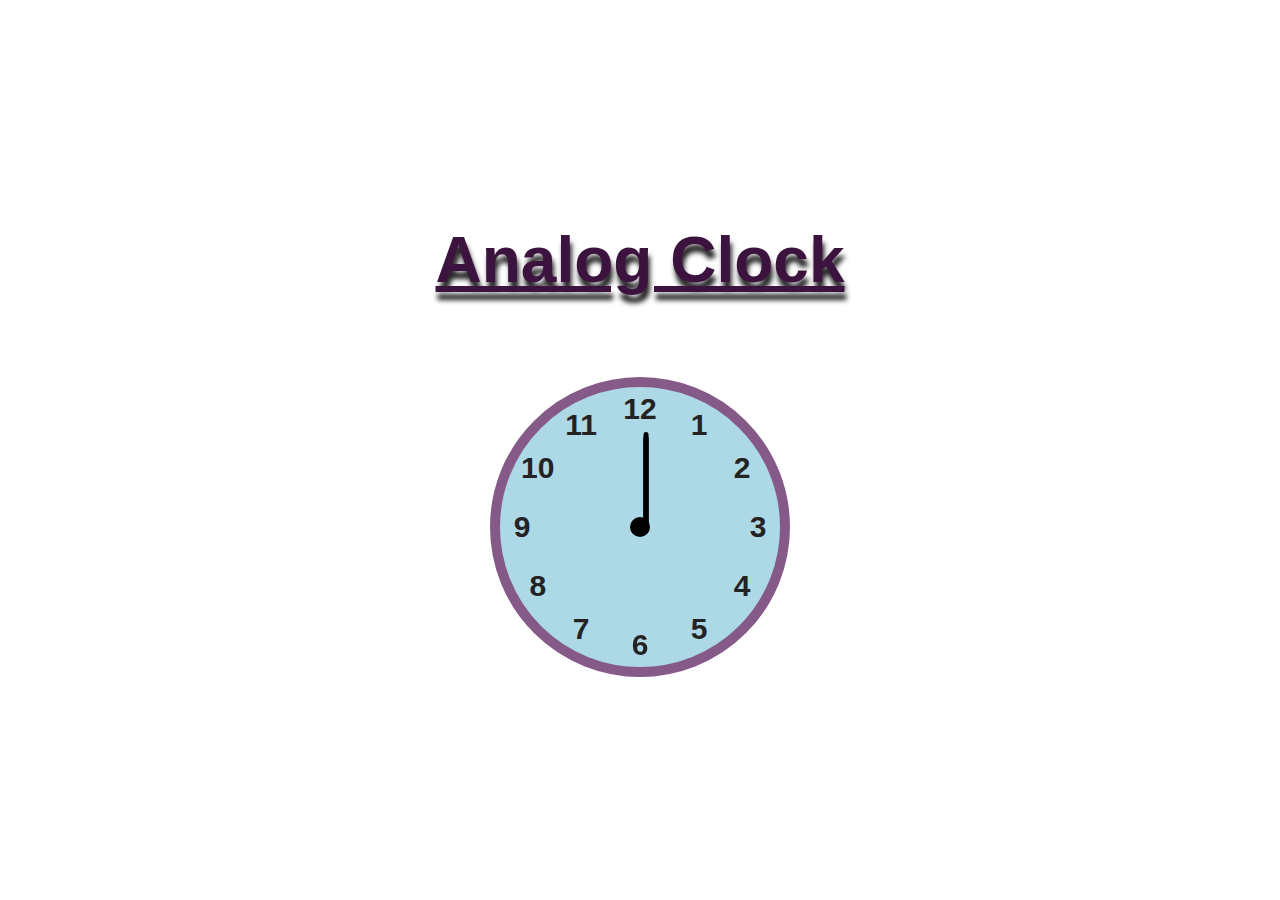
<file: block-BJaaeh/code/index.html>
<!DOCTYPE html>
<html lang="en">
  <head>
    <meta charset="UTF-8" />
    <meta name="viewport" content="width=device-width, initial-scale=1.0" />
    <title>Create A Dynamic Clock</title>
    <link rel="stylesheet" href="style.css" />
  </head>
  <body>
    <h1 class="heading">Analog Clock</h1>
    <div class="clock flex justify-center align-center">
      <div class="face-clock">
        <div class="hand hour-hand"></div>
        <div class="hand minute-hand"></div>
        <div class="hand seconde-hand"></div>
        <div class="circle">
        </div>
      </div>
    </div>
    <script src="./script.js"></script>
  </body>
</html>
</file>
<file: block-BJaaeh/code/style.css>
* {
  box-sizing: border-box;
  margin: 0;
  padding: 0;
}
body {
  font-family: -apple-system, BlinkMacSystemFont, "Segoe UI", Roboto, Oxygen,
    Ubuntu, Cantarell, "Open Sans", "Helvetica Neue", sans-serif;
     width: 100vw;
    height: 100vh; 
    display: flex;
    justify-content: center;
    background: url(https://raw.githubusercontent.com/ashish8796/frontend-mini-projects/master/analog-clock/img.jpg)  center no-repeat;
    background-size: cover;
    align-items: center;
    flex-direction: column;
}
.container {
  display: grid;
  grid-template-columns: repeat(auto-fit, minmax(500px, 1fr));
  grid-gap: 1rem;
}
.box {
  border: 2px solid #d6bcfa;
  height: 500px;
  border-radius: 10px;
}
h1,
h2 {
  text-align: center;
}
.heading{
  margin-bottom: 5rem;
  font-size: 4rem;
  color: #3c133f;
  text-shadow: 2px 8px 5px rgb(36, 35, 35);
  text-decoration: underline;
}

.flex{
  display: flex;
}
.justify-center{
  justify-content: center;
}
.align-center{
  align-items: center;
}
/* .clock */

.face-clock{
background-color:lightblue;
width: 300px;
height: 300px;
border:  10px solid #855988 ;
outline-offset: -10px;
border-radius: 50%;
position: relative;
box-shadow: 0 -10px 10px 5px rgba( 0.2);
}
.hand{
  width: 5px;
  height: 40%;
  color: black;
  background-color: black;
  position: absolute;
  left: 52%;
  bottom: 50%;
  border-top-left-radius: 3px;
  border-top-right-radius: 3px;
  transform: translateX(-50%) rotate(90deg);
  transform-origin: -50% 100%;
  transition:all 0.05s ;
  transition-timing-function: cubic-bezier(0.1,2.7,0.58,1);
}


.number{
  position: absolute;
  left: 50%;
  transform: translateX(-50%) translateY(-50%);
  text-align: center;
  width: 100% ;
  height: 100%;
  padding: 5px;
}

.circle{
  width: 20px;
  height: 20px;
  border-radius: 50%;
  background-color: black;
  position: absolute;
  top:50%;
  left: 50%;
  transform: translateX(-50%) translateY(-50%);
}
.seconde-hand{
  transform:  translateX(-50%) ;
  height: 34%;
}
.hour-hand{
  transform:  translateX(-50%);
  height: 32%;
}
.minute-hand{
  transform:  translateX(-50%);
  height: 33%;
}
p{
  font-size: 30px;
  font-weight: 600;
  color: rgb(36, 35, 35);
}
</file>
